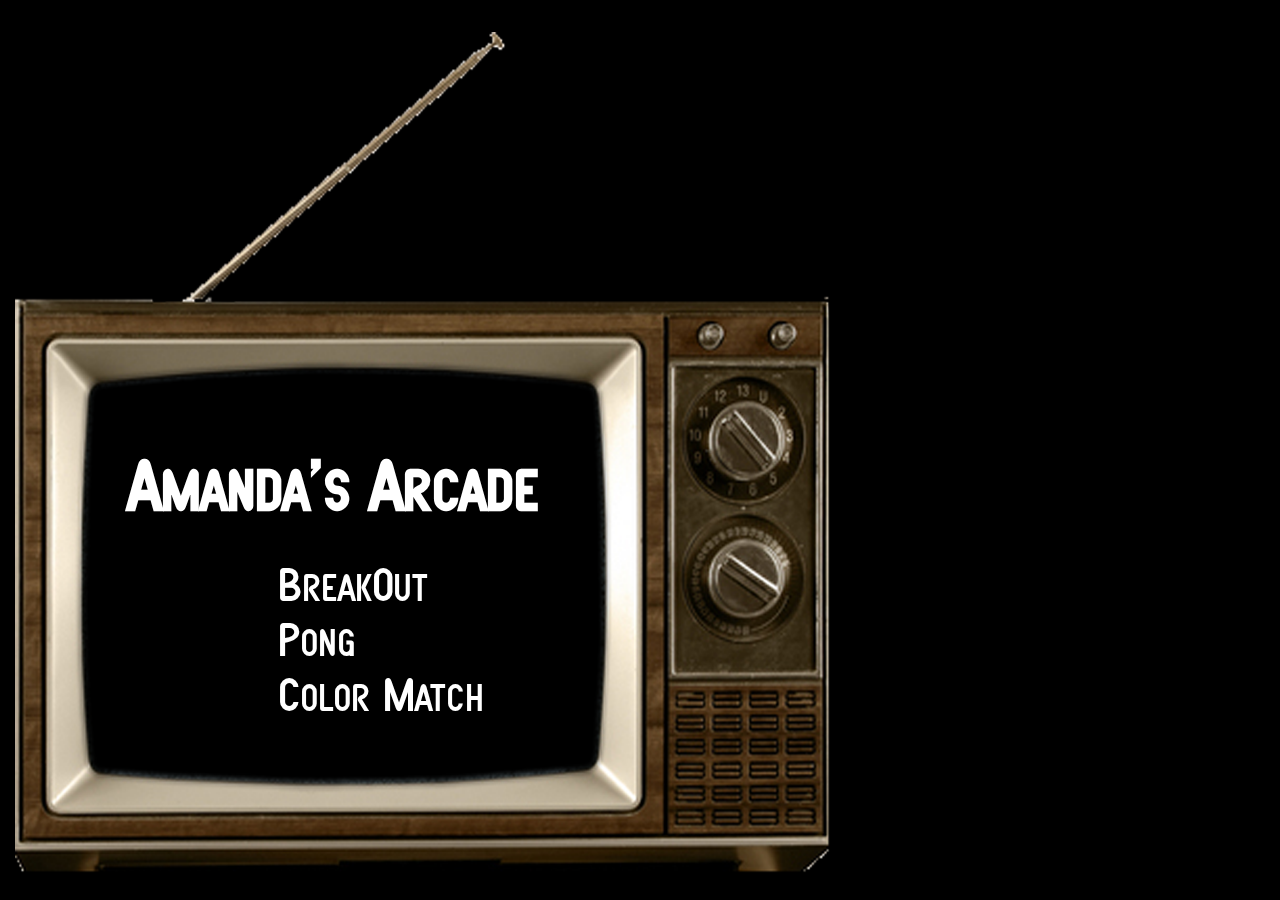
<file: index.html>
<html>
	<head>
        <meta charset="utf-8">
        <meta http-equiv="X-UA-Compatible" content="IE=edge">
        <title>Amanda's Arcade</title>
        <meta name="description" content="The start page of Breakout">

        <link rel="stylesheet" href="main.css">
    </head>
    <body>
    	<h1 id="title">Amanda's Arcade</h1>
    	<ul id="nav">
    		<li><a href="./breakout/index.html">BreakOut</a></li>
    		<li><a href="./pong/index.html">Pong</a></li>
    		<li><a href="./colormatch/index.html">Color Match</a></li>
    	</ul>
    </body>
</html>
</file>
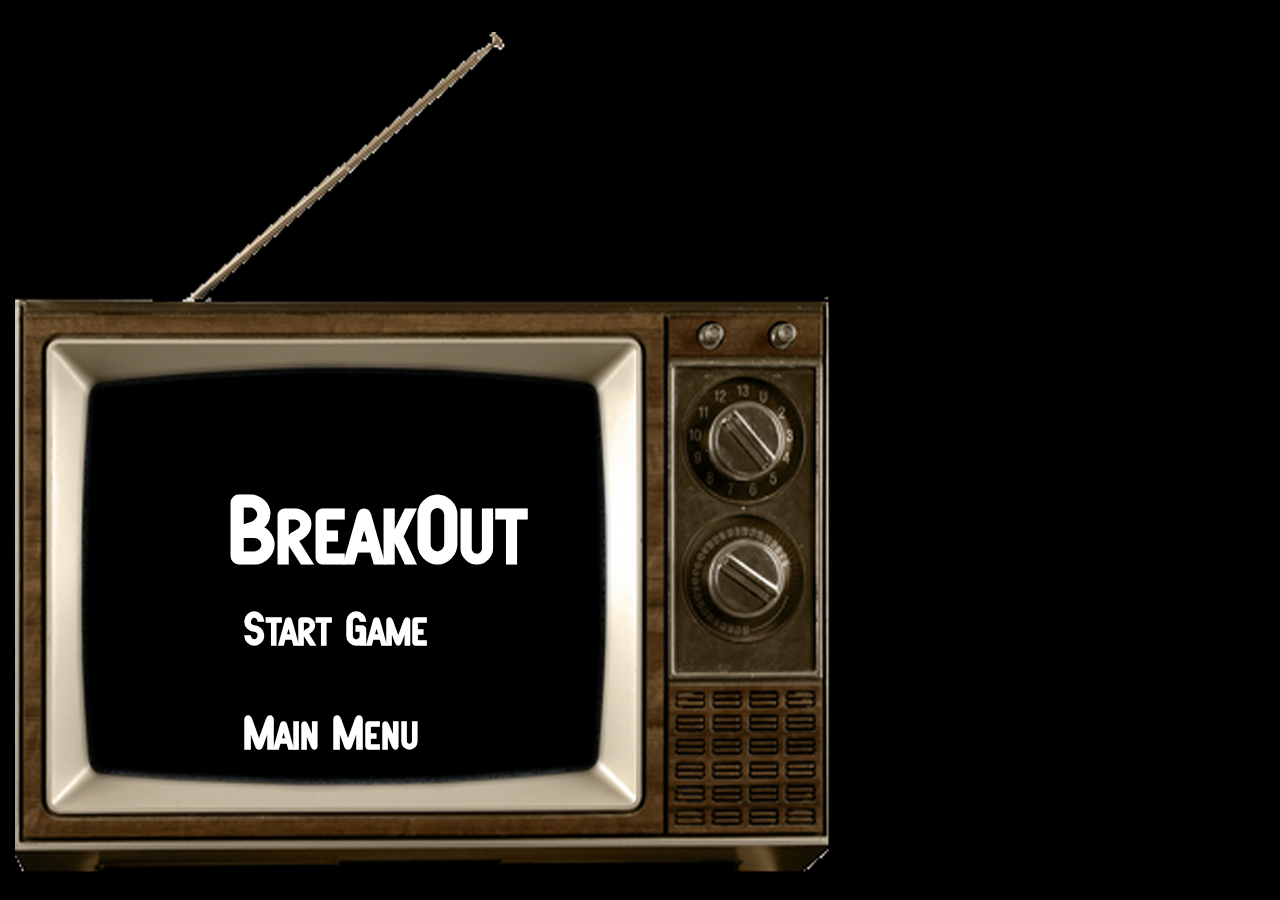
<file: breakout/index.html>
<html>
	<head>
        <meta charset="utf-8">
        <meta http-equiv="X-UA-Compatible" content="IE=edge">
        <title>Breakout</title>
        <meta name="description" content="The start page of Breakout">

        <link rel="stylesheet" href="../main.css">
    </head>
    <body>
    	<h1>BreakOut</h1>
    	<h2><a href="game.html">Start Game</a></h2>
    	<h2><a href="../index.html">Main Menu</a></h2>
    </body>
</html>
</file>
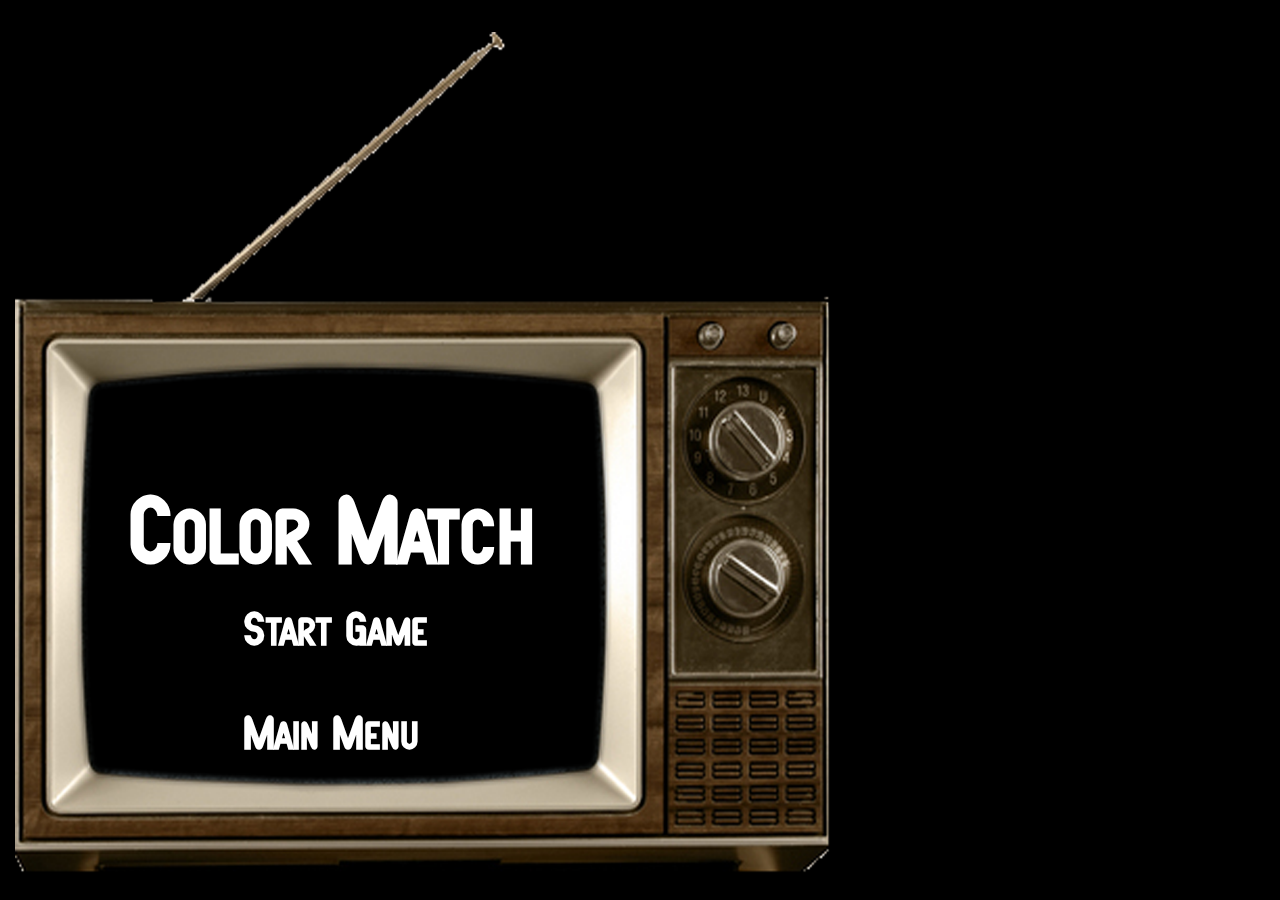
<file: colormatch/index.html>
<html>
	<head>
        <meta charset="utf-8">
        <meta http-equiv="X-UA-Compatible" content="IE=edge">
        <title>Color Match</title>
        <meta name="description" content="The start page of Color Match">

        <link rel="stylesheet" href="../main.css">
    </head>
    <body>
    	<h1 id="CMTitle">Color Match</h1>
    	<h2><a href="game.html">Start Game</a></h2>
    	<h2><a href="../index.html">Main Menu</a></h2>
    </body>
</html>
</file>
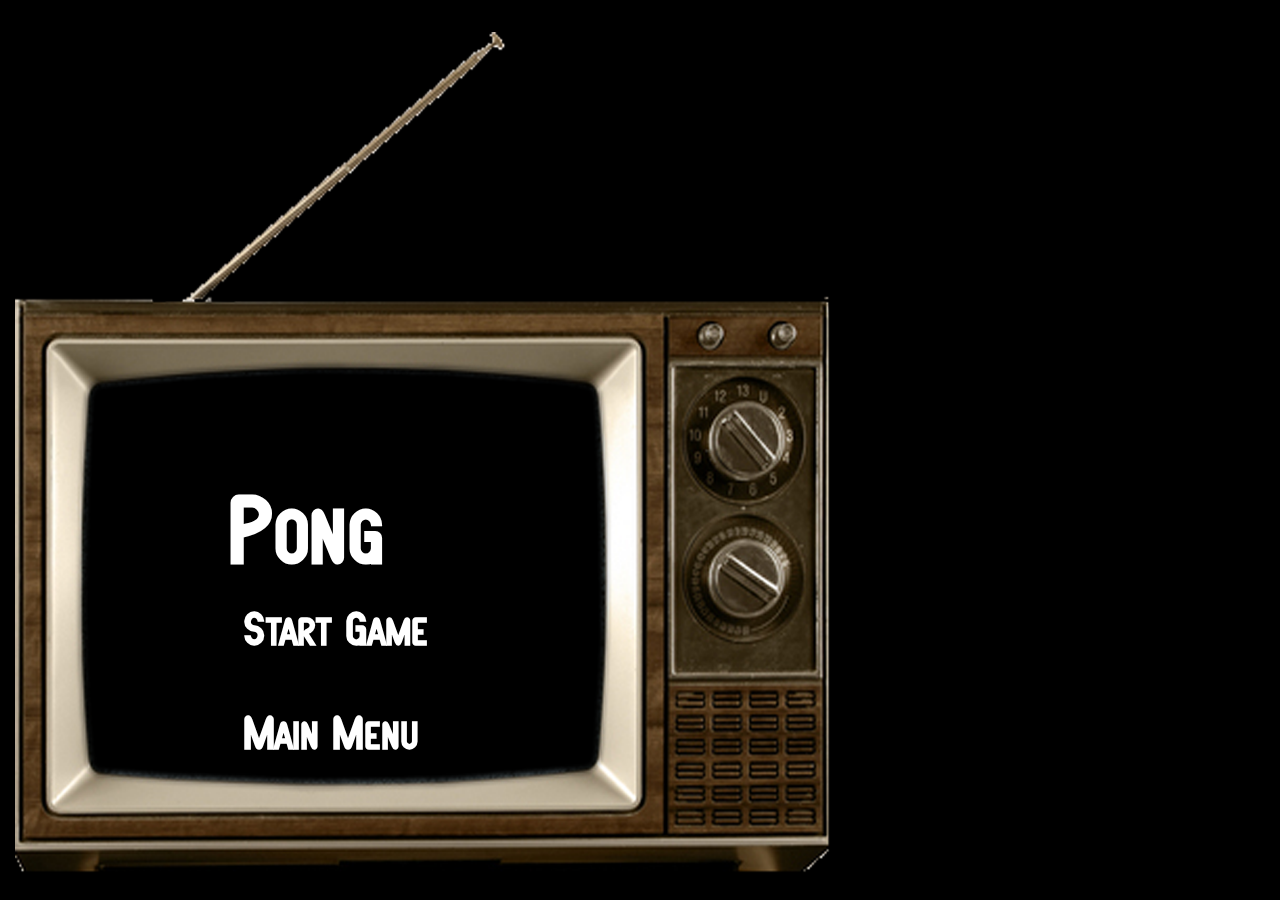
<file: pong/index.html>
<html>
	<head>
        <meta charset="utf-8">
        <meta http-equiv="X-UA-Compatible" content="IE=edge">
        <title>Pong</title>
        <meta name="description" content="The start page of Pong">

        <link rel="stylesheet" href="../main.css">
    </head>
    <body>
    	<h1>Pong</h1>
    	<h2><a href="game.html">Start Game</a></h2>
    	<h2><a href="../index.html">Main Menu</a></h2>
    </body>
</html>
</file>
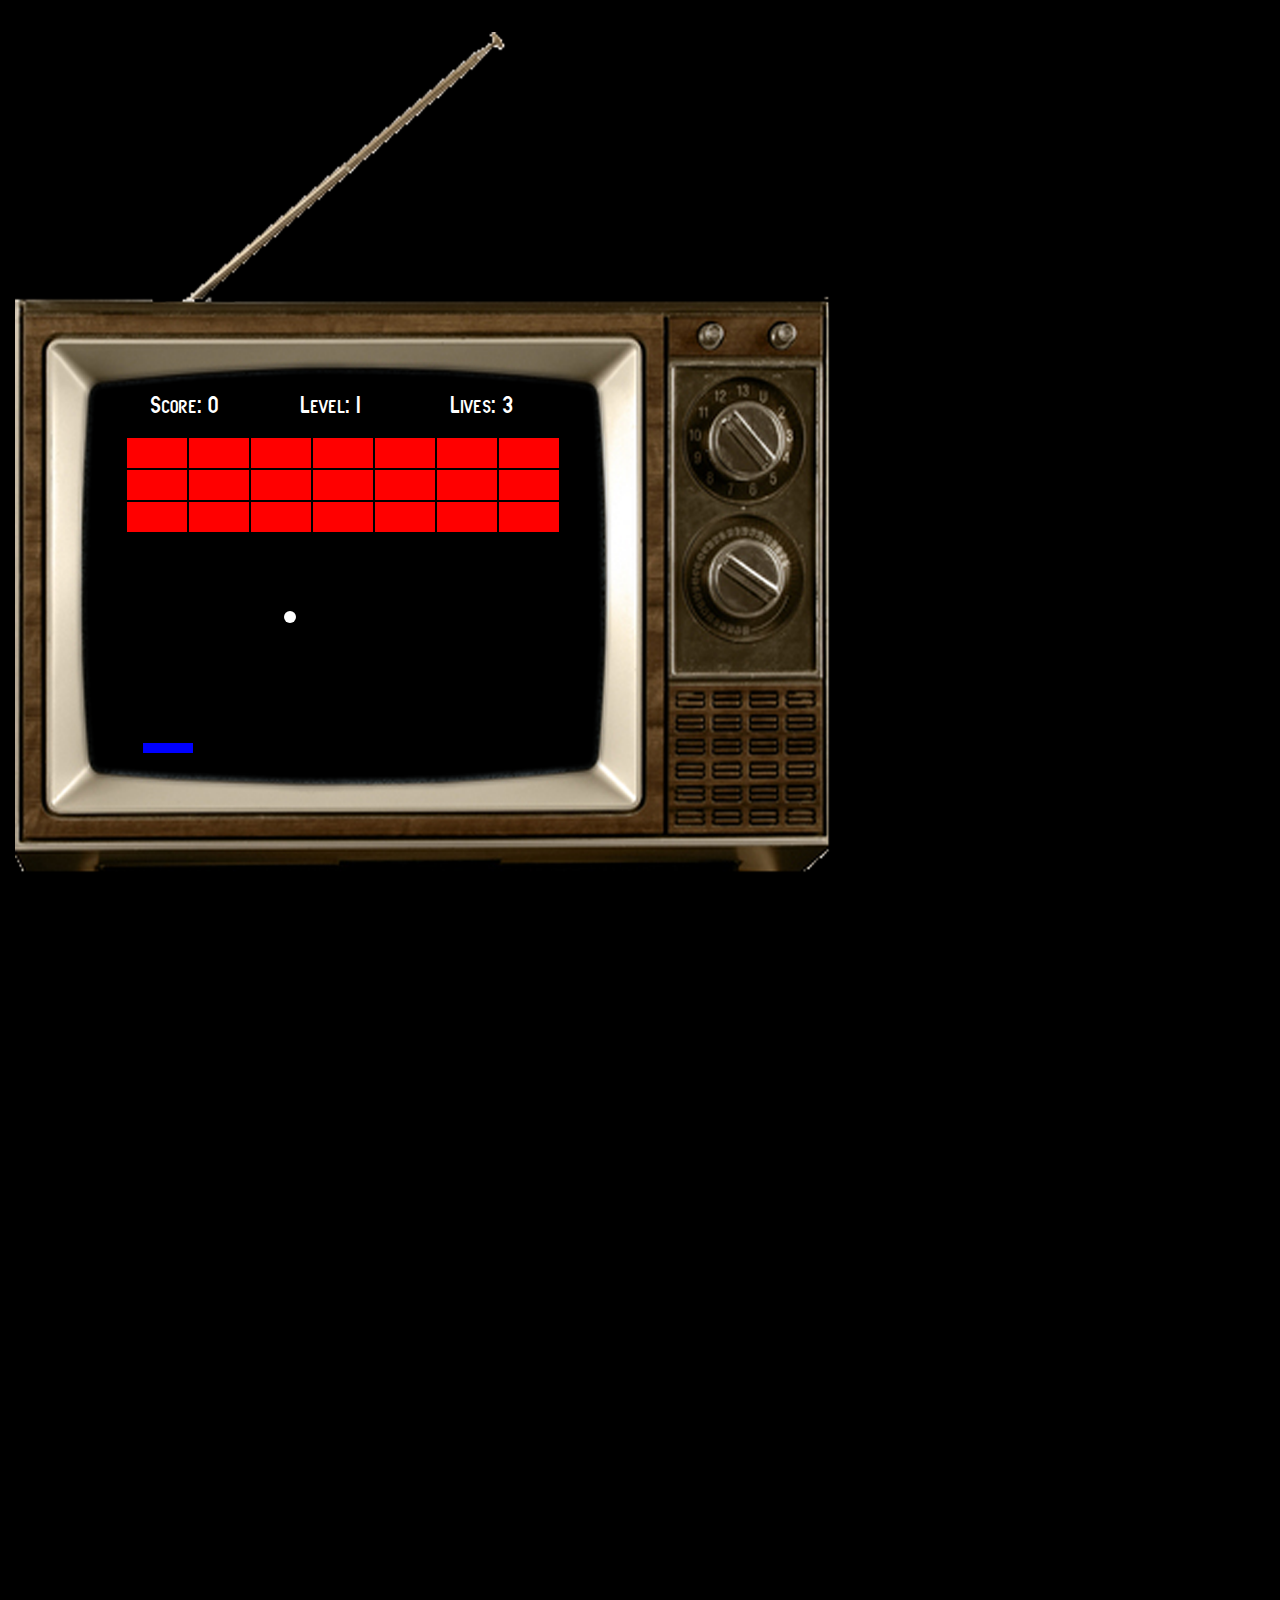
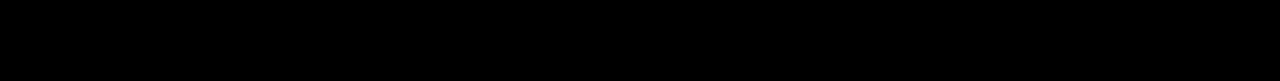
<file: breakout/game.html>
<html>
<head>
	<link rel="stylesheet" href="../main.css">
</head>
<body onLoad="onLoad();">
	<div id="breakoutScore"></div>
	<div id="showLives"></div>
	<div id="showLevels"></div>
	<canvas id="breakoutCanvas" width="500" height="345" style="solid #000;"></canvas>
	<div id="breakOver"></div>
	<input name="Return" type="button" value="Start Over" onClick="OnPress('A');" id="btn">
	<input name="Menu" type="button" value="Main Menu" onClick="javascript:history.go(-2)" id="menu">
	<script src="breakout.js" type="text/javascript"></script>
	
</body>
</html>
</file>
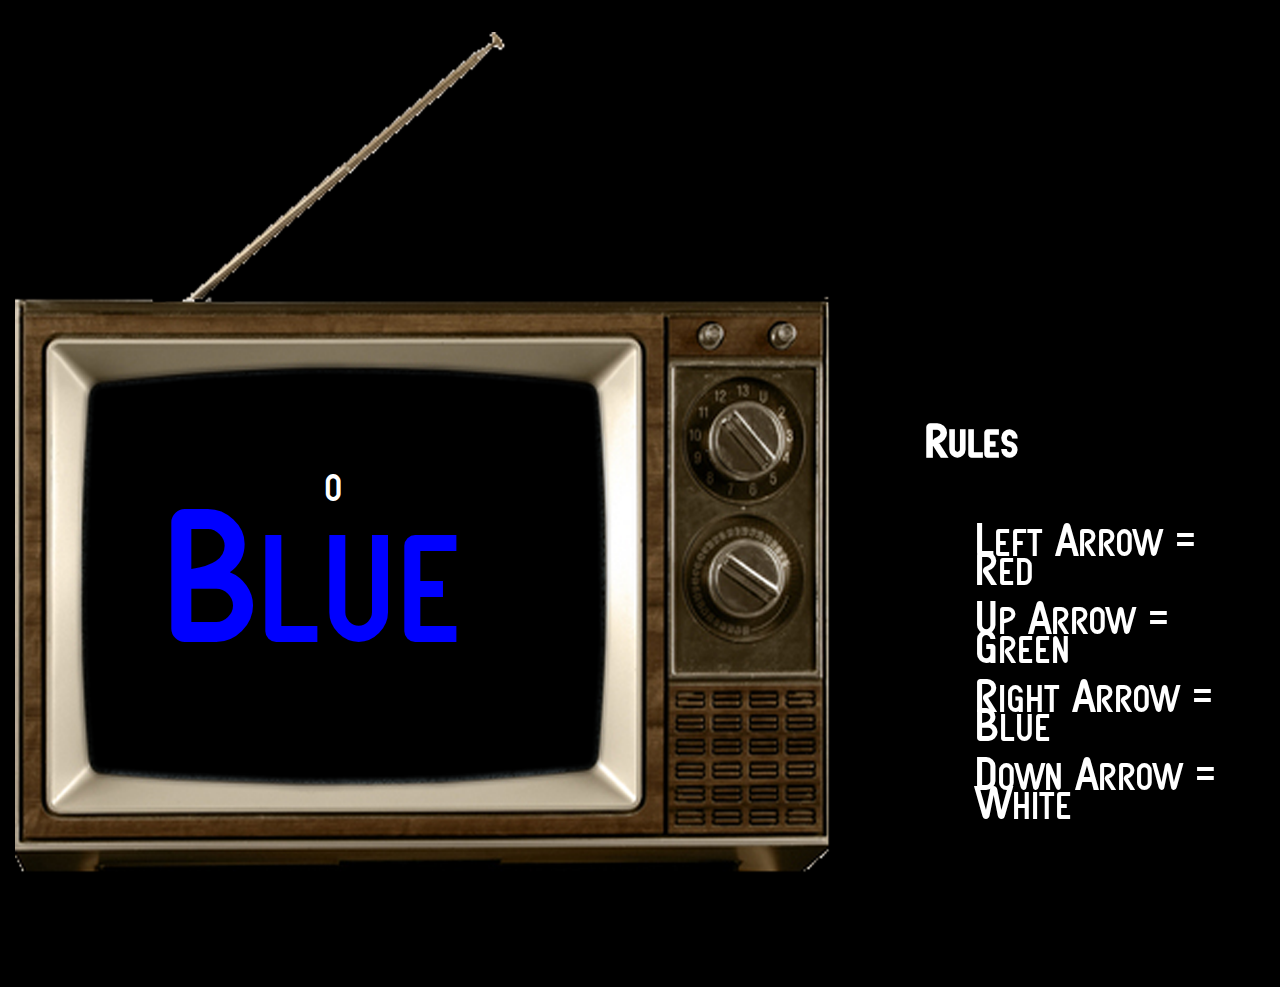
<file: colormatch/game.html>
<html>
<head>
	<link rel="stylesheet" href="../main.css">
</head>
<body onLoad="onLoad();">
	<div id="CMScore"></div>
	<div id="colorText"></div>
	<div id="rules">
		<h2>Rules</h2>
		<ul>
			<li>Left Arrow = Red</li>
			<li>Up Arrow = Green</li>
			<li>Right Arrow = Blue</li>
			<li>Down Arrow = White</li>
		</ul>
	</div>
	<input name="Return" type="button" value="Start Over" onClick="OnPress('A');" id="btn">
	<input name="Menu" type="button" value="Main Menu" onClick="javascript:history.go(-2)" id="menu">
	<script src="colormatch.js" type="text/javascript"></script>
</body>
</html>
</file>
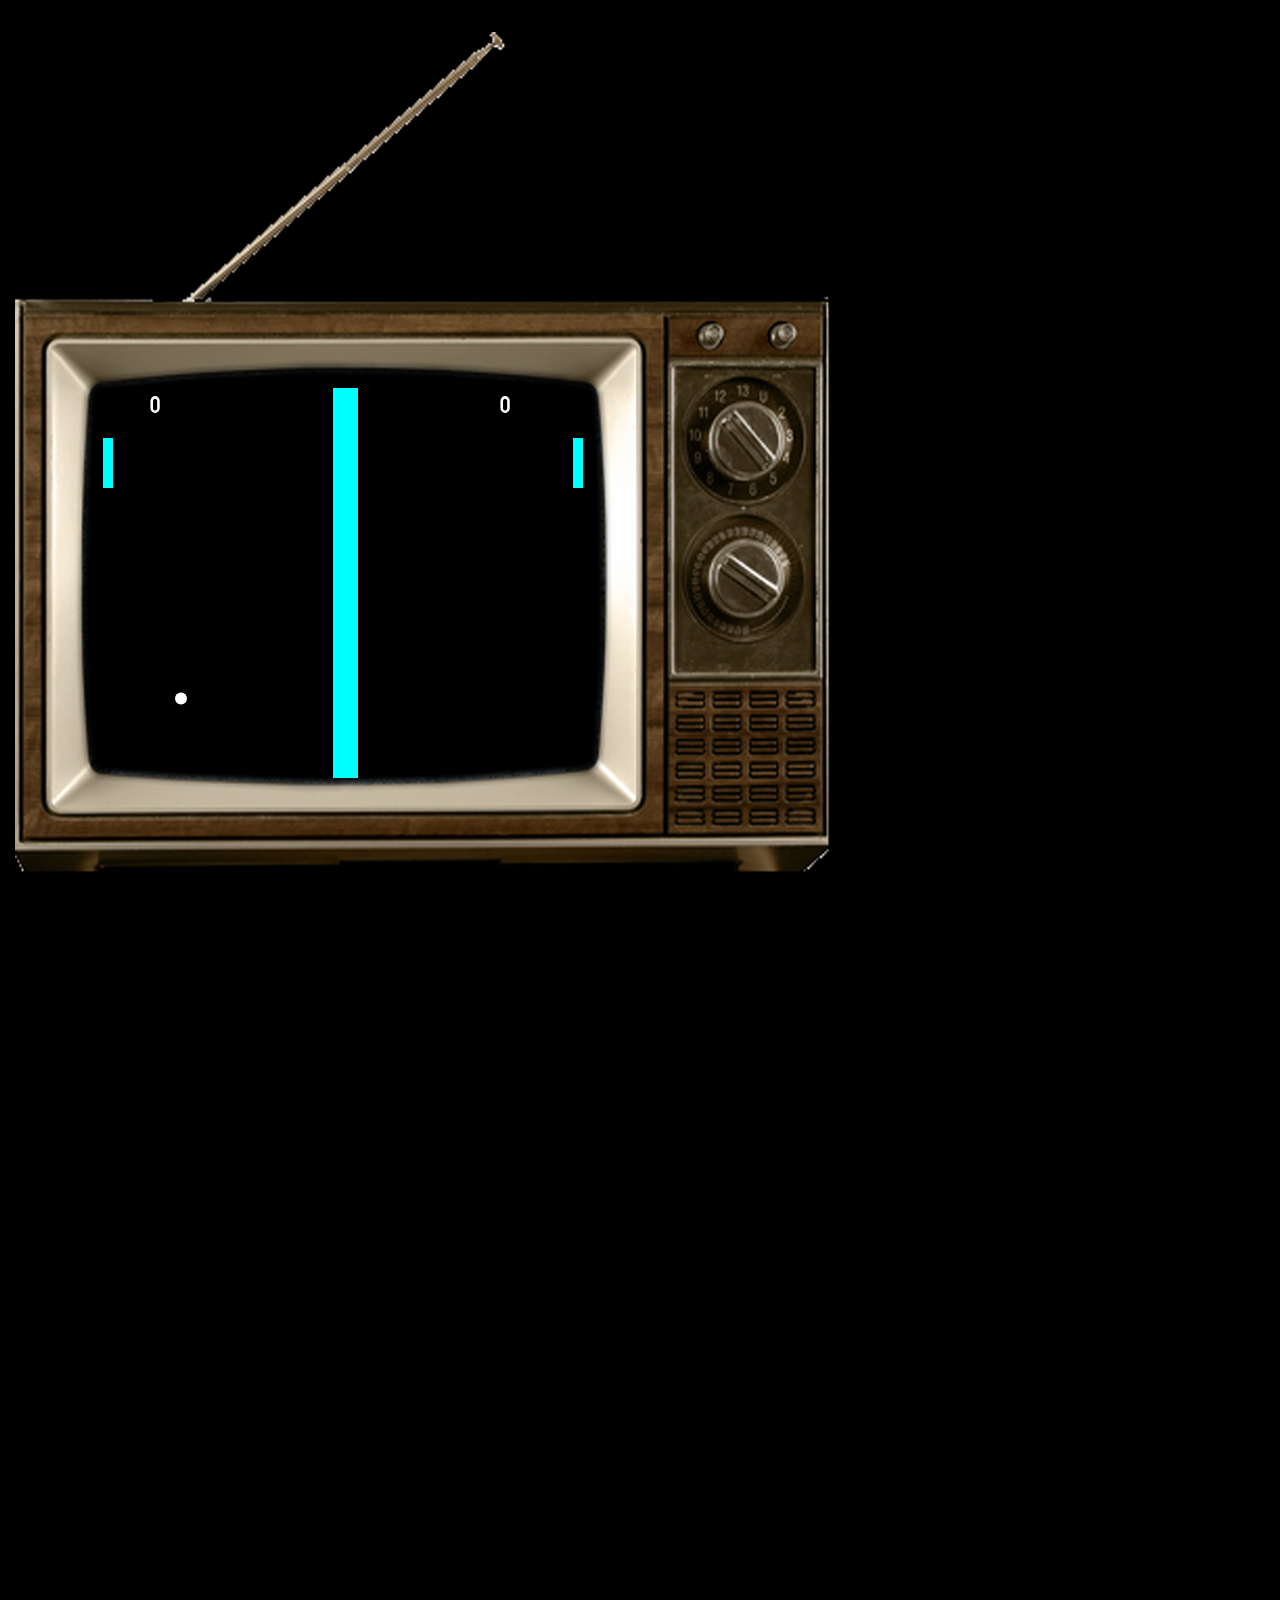
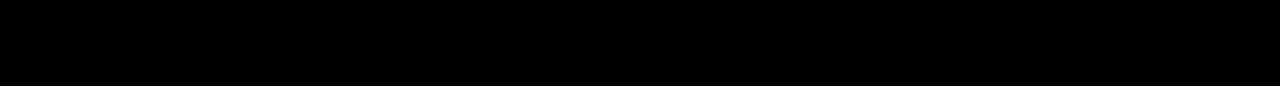
<file: pong/game.html>
<html>
<head>
	 <link rel="stylesheet" href="../main.css">
</head>
<body onLoad="onLoad();">
	<div id="scoreOne"></div>
	<div id="scoreTwo"></div>
	<div id="pongOver"></div>
	<input name="Return" type="button" value="Start Over" onClick="OnPress('A');" id="btn">
	<input name="Menu" type="button" value="Main Menu" onClick="javascript:history.go(-2)" id="menu">
	<canvas id="theCanvas" width="525" height="390" style="solid #000;"></canvas>
	<script src="pong.js" type="text/javascript"></script>
</body>
</html>
</file>
<file: main.css>
/*font*/
@font-face
{
font-family: RetroFont;
src:url('SF_Atarian_System.ttf');
}
/*General css*/
body{
	background-image: url("oldschooltvfinal.png");
	background-size:855px 903px;
	background-color: #000;
	background-repeat:no-repeat;
	color:#fff;
}

h1{
	margin: 460px 0 0 200px;
	padding-top:50px;
	padding-left:20px;
	font-family: RetroFont;
	font-size: 100px;
}
#title{
	margin-left:100px;
	margin-top:420px;
	font-size:75px;
}

h2{
	margin: 25px 0 50px 225px;
	padding-top:25px;
	font-family: RetroFont;
	font-size: 50px;
}
ul{
	list-style:none;
	margin-left:250px;
	font-family:RetroFont;
	padding:10px;
	font-size:50px;
}
#nav li{
	height:25px;
	margin-right:0px;
	margin-bottom:30px;
}
#nav li:hover{
	list-style-image:url("finaltriangle.png");
}
canvas{
	margin:380px 250px 900px 75px;
}
a{
	color:#fff;
	text-decoration:none;
	padding:10px;
	margin-bottom:40px;
	margin-top:40px;
}
a:hover{
	color:#fff;
	text-shadow: 0px 2px #0ff;
}
#nav a:hover{
	list-style-image:url("triangle.png");
}
#btn, #menu{
	alignment-adjust:central;
	color:#fff;
	background-color:#000;
	font-family:RetroFont;
	font-size:40px;
	border:none;
	position:absolute;
	top:630px;
	left:250px;
	padding:10px;
}
#btn:hover{
	color:#fff;
	text-shadow: 0px 4px #0ff;
}
#menu{
position:absolute;
top:700px;
}
#menu:hover{
	color:#fff;
	text-shadow: 0px 4px #0ff;
}

/*Breakout css*/
#breakoutCanvas{
	margin:420px 200px 900px 85px;
}
#breakoutScore{
	font-family: RetroFont;
	color:#fff;
	position:absolute;
	padding-top:20px;
	font-size:25px;
	position:absolute;
	left:150px;
	top:380px;
}
#showLives{
	padding-top:20px;
	font-family: RetroFont;
	font-size:25px;
	position:absolute;
	left:450px;
	top:380px;
}
#showLevels{
	padding-top:20px;
	font-family: RetroFont;
	font-size:25px;
	position:absolute;
	left:300px;
	top:380px;
}
#breakOver{
	font-family: RetroFont;
	font-size:150px;
	padding-top:120px;
	padding-bottom:120px;
	padding-left:40px;
	padding-right:40px;
	background-color:#000;
	background-size:525px 400px;
	position: absolute;
	top:415px;
	left:90px;
	
}
/*Color Match css */
#CMScore{
	font-family: RetroFont;
	color:#fff;
	position:absolute;
	margin-top:50px;
	padding-top:50px;
	font-size:40px;
	left:325px;
	top:380px;
	background-color:#000;
}
#colorText{
	margin: 500px 500px 300px 120px;
	padding:35px;
	font-family:RetroFont;
	font-size:200px;
	color:#000;
}
#CMTitle{
	margin-left:100px;
}
#rules{
	position:absolute;
	top:380px;
	left:700px;
}
#rules li{
	margin-left:5px;
	padding:10px;
}
/*Pong CSS*/


#scoreOne{
	padding-top:20px;
	font-family: RetroFont;
	font-size:25px;
	position:absolute;
	left:150px;
	top:380px;
	display:inline;

}

#scoreTwo{
	padding-top:20px;
	font-family: RetroFont;
	font-size:25px;
	position:absolute;
	left:500px;
	top:380px;
	display:inline;
}
#pongOver{
	font-family:RetroFont;
	font-size:50px;
	padding-top:150px;
	padding-bottom:150px;
	background-color:#000;
	background-size:525px 400px;
	position: absolute;
	top:375px;
	left:200px;
}
#theCanvas{
	background-image:url("centerline.png");
	background-position: center;
	background-size:25px 400px;
	background-repeat:no-repeat;
}
</file>
